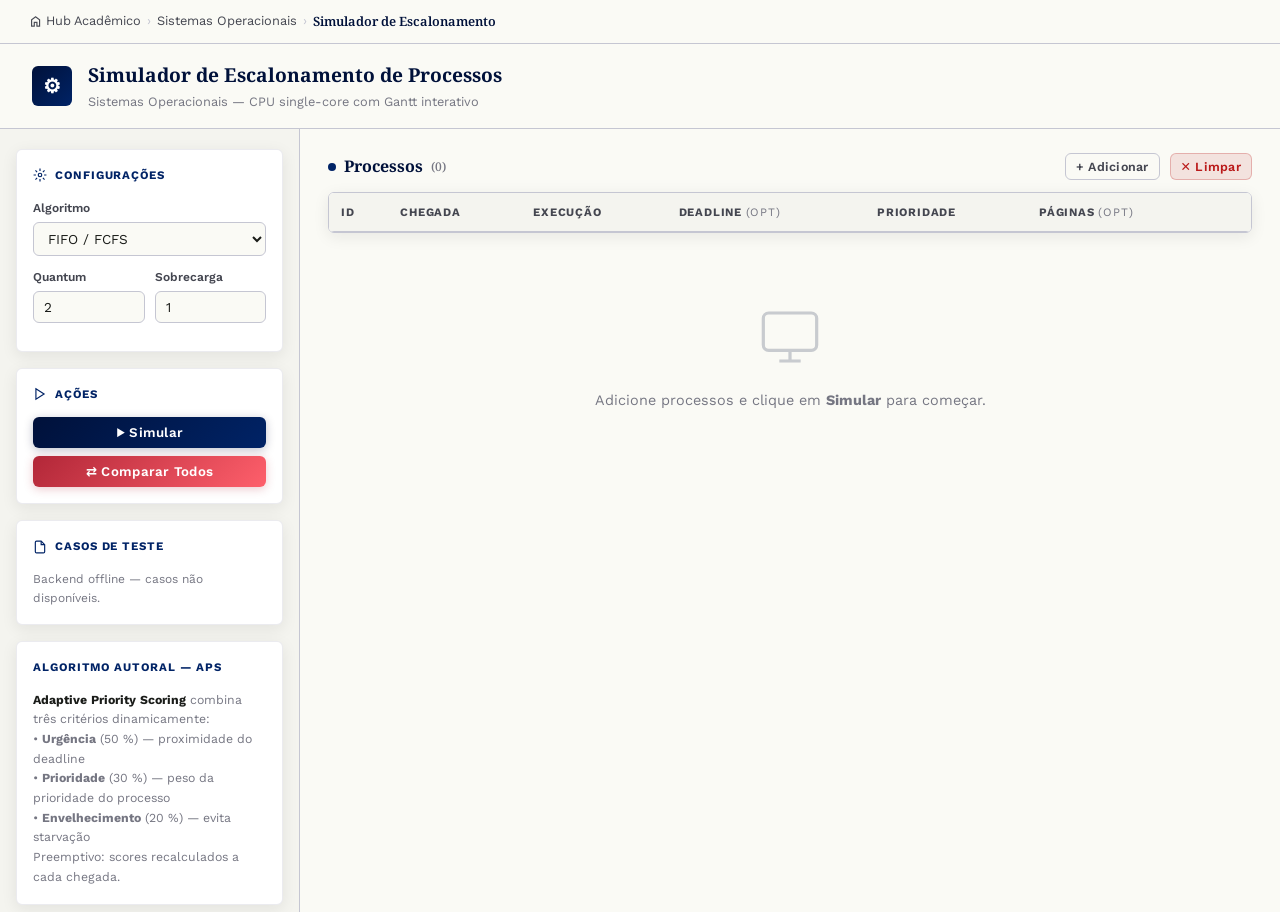
<file: so/simuladores/escalonamento/index.html>
<!DOCTYPE html>
<html lang="pt-BR">
<head>
  <meta charset="UTF-8" />
  <meta name="viewport" content="width=device-width, initial-scale=1.0" />
  <title>Simulador de Escalonamento — SO · Hub Acadêmico</title>
  <link rel="preconnect" href="https://fonts.googleapis.com" />
  <link href="https://fonts.googleapis.com/css2?family=Noto+Serif:ital,wght@0,400;0,700;1,400&family=Work+Sans:wght@300;400;500;600;700&display=swap" rel="stylesheet" />
  <link href="https://fonts.googleapis.com/css2?family=Material+Symbols+Outlined:opsz,wght,FILL,GRAD@24,300,0,0" rel="stylesheet" />
  <link rel="stylesheet" href="style.css" />
  <style>
    /* ── Portal nav strip ────────────────────── */
    .portal-nav {
      position: fixed;
      top: 0;
      width: 100%;
      z-index: 200;
      background: rgba(250,250,245,.92);
      backdrop-filter: blur(14px);
      -webkit-backdrop-filter: blur(14px);
      border-bottom: 1px solid var(--border);
      height: 44px;
      display: flex;
      align-items: center;
      padding: 0 28px;
      gap: 6px;
      font-family: var(--font-body);
      font-size: .8rem;
    }
    .portal-nav a {
      color: var(--text-mid);
      text-decoration: none;
      display: flex;
      align-items: center;
      gap: 3px;
      transition: color .2s;
    }
    .portal-nav a:hover { color: var(--primary); }
    .portal-nav .sep { color: var(--border); }
    .portal-nav .current {
      color: var(--primary);
      font-weight: 600;
      font-family: var(--font-head);
    }
    .portal-nav .material-symbols-outlined { font-size: .95rem; }

    /* Shift everything down to account for portal-nav */
    header {
      top: 44px !important;
    }
    .sidebar {
      top: calc(44px + 73px) !important;
      height: calc(100vh - 44px - 73px) !important;
    }
    .main-layout {
      min-height: calc(100vh - 44px - 73px);
    }
    body {
      padding-top: 44px;
    }
  </style>
</head>
<body>

<!-- Portal navigation strip -->
<nav class="portal-nav">
  <a href="../../../index.html">
    <span class="material-symbols-outlined">home</span>
    Hub Acadêmico
  </a>
  <span class="sep">›</span>
  <a href="../../index.html">Sistemas Operacionais</a>
  <span class="sep">›</span>
  <span class="current">Simulador de Escalonamento</span>
</nav>

<!-- Loading overlay -->
<div class="loading-overlay hidden" id="loadingOverlay">
  <div class="spinner"></div>
  <span class="loading-text">Simulando...</span>
</div>

<!-- Header -->
<header>
  <div class="logo">⚙</div>
  <div>
    <h1>Simulador de Escalonamento de Processos</h1>
    <p>Sistemas Operacionais — CPU single-core com Gantt interativo</p>
  </div>
</header>

<div class="main-layout">

  <!-- ══════════════ SIDEBAR ══════════════ -->
  <aside class="sidebar">

    <!-- Config -->
    <div class="card">
      <div class="card-title">
        <svg viewBox="0 0 24 24" fill="none" stroke="currentColor" stroke-width="2"><circle cx="12" cy="12" r="3"/><path d="M12 1v4M12 19v4M4.22 4.22l2.83 2.83M16.95 16.95l2.83 2.83M1 12h4M19 12h4M4.22 19.78l2.83-2.83M16.95 7.05l2.83-2.83"/></svg>
        Configurações
      </div>

      <div class="form-row">
        <label>Algoritmo</label>
        <select id="selectAlg">
          <option value="fcfs">FIFO / FCFS</option>
          <option value="sjf">SJF — Shortest Job First</option>
          <option value="round_robin">Round Robin</option>
          <option value="priority">Prioridade Preemptiva</option>
          <option value="edf">EDF — Earliest Deadline First</option>
          <option value="cfs">CFS-Sim — Completely Fair Scheduler</option>
          <option value="autoral">APS — Autoral</option>
          <option value="todos">— Todos (comparar) —</option>
        </select>
      </div>

      <div class="form-grid-2">
        <div class="form-row">
          <label>Quantum</label>
          <input type="number" id="cfgQuantum" value="2" min="1" max="100" />
        </div>
        <div class="form-row">
          <label>Sobrecarga</label>
          <input type="number" id="cfgOverhead" value="1" min="0" max="20" />
        </div>
      </div>
    </div>

    <!-- Actions -->
    <div class="card">
      <div class="card-title">
        <svg viewBox="0 0 24 24" fill="none" stroke="currentColor" stroke-width="2"><polygon points="5 3 19 12 5 21 5 3"/></svg>
        Ações
      </div>
      <div class="btn-group">
        <button class="btn btn-primary btn-full" id="btnRun">▶ Simular</button>
        <button class="btn btn-success btn-full" id="btnCompare">⇄ Comparar Todos</button>
      </div>
    </div>

    <!-- Casos prontos -->
    <div class="card">
      <div class="card-title">
        <svg viewBox="0 0 24 24" fill="none" stroke="currentColor" stroke-width="2"><path d="M14 2H6a2 2 0 00-2 2v16a2 2 0 002 2h12a2 2 0 002-2V8z"/><path d="M14 2v6h6"/></svg>
        Casos de Teste
      </div>
      <div id="casosList" class="btn-group">
        <span style="font-size:.78rem;color:var(--text-muted)">Carregando casos...</span>
      </div>
    </div>

    <!-- APS info -->
    <div class="card">
      <div class="card-title">Algoritmo Autoral — APS</div>
      <p style="font-size:.77rem;color:var(--text-muted);line-height:1.6">
        <strong style="color:var(--text)">Adaptive Priority Scoring</strong> combina três critérios dinamicamente:<br>
        • <strong>Urgência</strong> (50 %) — proximidade do deadline<br>
        • <strong>Prioridade</strong> (30 %) — peso da prioridade do processo<br>
        • <strong>Envelhecimento</strong> (20 %) — evita starvação<br>
        Preemptivo: scores recalculados a cada chegada.
      </p>
    </div>

  </aside>

  <!-- ══════════════ CONTENT ══════════════ -->
  <main class="content">

    <!-- Process editor -->
    <section>
      <div class="section-header">
        <div class="section-title">
          <span class="dot"></span>
          Processos
          <span id="procCount" style="font-size:.75rem;color:var(--text-muted);font-weight:500">(0)</span>
        </div>
        <div class="toolbar">
          <button class="btn btn-ghost btn-sm" id="btnAddProc">+ Adicionar</button>
          <button class="btn btn-danger btn-sm" id="btnClearProcs">✕ Limpar</button>
        </div>
      </div>

      <div class="table-wrapper">
        <table id="procTable">
          <thead>
            <tr>
              <th>ID</th>
              <th>Chegada</th>
              <th>Execução</th>
              <th>Deadline <span style="color:var(--text-muted);font-weight:400">(opt)</span></th>
              <th>Prioridade</th>
              <th>Páginas <span style="color:var(--text-muted);font-weight:400">(opt)</span></th>
              <th></th>
            </tr>
          </thead>
          <tbody id="procBody"></tbody>
        </table>
      </div>
    </section>

    <!-- Results -->
    <section id="resultsSection" class="hidden">

      <div id="compareTabs" class="tabs hidden"></div>

      <div>
        <div class="section-header">
          <div class="section-title"><span class="dot" style="background:var(--secondary)"></span>Gráfico de Gantt</div>
          <span id="algLabel" style="font-size:.8rem;color:var(--primary-med);font-weight:600"></span>
        </div>
        <!-- Step controls (visible only in step mode) -->
        <div id="stepControls" style="display:none;align-items:center;gap:10px;margin:10px 0 4px;flex-wrap:wrap">
          <button id="btnPrevStep" class="btn btn-ghost btn-sm" onclick="prevStep()">← Anterior</button>
          <span id="stepLabel" style="font-size:.8rem;color:var(--text-muted);font-weight:500;min-width:120px;text-align:center"></span>
          <button id="btnNextStep" class="btn btn-primary btn-sm" onclick="nextStep()">Próximo →</button>
          <button id="btnShowAll" class="btn btn-ghost btn-sm" onclick="showAllSteps()" style="margin-left:4px">Ver tudo</button>
        </div>
        <div class="gantt-wrapper">
          <canvas id="ganttCanvas" height="160"></canvas>
        </div>
        <div class="gantt-legend" id="ganttLegend"></div>
      </div>

      <div id="metricsDiv" style="display:none">
        <div class="section-title" style="margin-bottom:12px"><span class="dot" style="background:var(--warn)"></span>Métricas Globais</div>
        <div class="metrics-grid" id="metricsGrid"></div>
      </div>

      <div id="resultTableDiv" style="display:none">
        <div class="section-title" style="margin-bottom:12px"><span class="dot" style="background:var(--danger)"></span>Resultados por Processo</div>
        <div class="table-wrapper">
          <table class="result-table" id="resultTable">
            <thead>
              <tr>
                <th>ID</th><th>Chegada</th><th>Execução</th><th class="col-deadline">Deadline</th>
                <th>Prioridade</th><th>Início(s)</th><th>Término</th>
                <th>Espera</th><th>Turnaround</th><th class="col-deadline">Deadline OK?</th>
              </tr>
            </thead>
            <tbody id="resultBody"></tbody>
          </table>
        </div>
      </div>

      <!-- APS Score Log — só visível quando algoritmo = autoral -->
      <div id="apsScoreLog" style="display:none">
        <div class="section-title" style="margin-bottom:12px">
          <span class="dot" style="background:#7c6f2a"></span>
          Decisões APS — Score por Processo
        </div>
        <div id="apsScoreBody"></div>
      </div>

      <div id="compareSection" class="hidden">
        <div class="section-title" style="margin-bottom:12px"><span class="dot" style="background:var(--primary-dim)"></span>Comparação de Algoritmos</div>
        <div class="table-wrapper">
          <table class="compare-table" id="compareTable">
            <thead>
              <tr>
                <th>Algoritmo</th><th>Espera Média</th><th>Turnaround Médio</th><th>Preempções</th>
              </tr>
            </thead>
            <tbody id="compareBody"></tbody>
          </table>
        </div>
      </div>

    </section>

    <!-- Empty state -->
    <div class="empty-state" id="emptyState">
      <svg width="64" height="64" viewBox="0 0 24 24" fill="none" stroke="currentColor" stroke-width="1.2">
        <rect x="2" y="3" width="20" height="14" rx="2"/><path d="M8 21h8M12 17v4"/>
      </svg>
      <p>Adicione processos e clique em <strong>Simular</strong> para começar.</p>
    </div>

  </main>
</div>

<script src="script.js"></script>
</body>
</html>
</file>
<file: so/simuladores/escalonamento/style.css>
/* ─── Reset & Base ─────────────────────────────────────────── */
*, *::before, *::after { box-sizing: border-box; margin: 0; padding: 0; }

:root {
  /* PSB UFBA Design System — Material Design 3 */
  --bg:              #fafaf5;
  --surface:         #f4f4ef;
  --surface2:        #ffffff;
  --surface-high:    #e8e8e3;
  --border:          #c5c6d2;
  --border-soft:     rgba(197,198,210,.35);

  --primary:         #00113a;
  --primary-med:     #002366;
  --primary-dim:     #435b9f;
  --primary-fixed:   #dbe1ff;

  --secondary:       #b22738;
  --secondary-med:   #fe5f6b;
  --secondary-fixed: #ffdad9;

  --danger:          #ba1a1a;
  --warn:            #6c5e06;
  --warn-container:  #f7e382;

  --text:            #1a1c19;
  --text-mid:        #444650;
  --text-muted:      #757682;

  --radius:   6px;
  --radius-lg: 10px;
  --radius-full: 999px;
  --shadow:   0 4px 16px rgba(26,28,25,.08);
  --shadow-md: 0 8px 28px rgba(26,28,25,.12);

  --font-body: 'Work Sans', system-ui, sans-serif;
  --font-head: 'Noto Serif', Georgia, serif;

  /* Process palette */
  --c0:#002366; --c1:#b22738; --c2:#6c5e06; --c3:#1b6b4a;
  --c4:#435b9f; --c5:#8b4513; --c6:#2d6a8c; --c7:#6b2d5e;
  --c8:#3d6b3d; --c9:#7a4a00;
}

html { scroll-behavior: smooth; }

body {
  font-family: var(--font-body);
  background: var(--bg);
  color: var(--text);
  min-height: 100vh;
  line-height: 1.6;
}

/* ─── Header ───────────────────────────────────────────────── */
header {
  background: rgba(250,250,245,.92);
  border-bottom: 1px solid var(--border);
  padding: 16px 32px;
  display: flex;
  align-items: center;
  gap: 16px;
  position: sticky;
  top: 0;
  z-index: 100;
  backdrop-filter: blur(14px);
  -webkit-backdrop-filter: blur(14px);
}

header .logo {
  width: 40px; height: 40px;
  background: linear-gradient(135deg, var(--primary), var(--primary-med));
  border-radius: var(--radius);
  display: flex; align-items: center; justify-content: center;
  font-size: 20px; font-weight: 700; color: #fff;
  flex-shrink: 0;
  font-family: var(--font-head);
}

header h1 {
  font-size: 1.2rem;
  font-weight: 700;
  font-family: var(--font-head);
  color: var(--primary);
}

header p { font-size: .8rem; color: var(--text-muted); margin-top: 1px; }

/* ─── Layout ───────────────────────────────────────────────── */
.main-layout {
  display: grid;
  grid-template-columns: 300px 1fr;
  gap: 0;
  min-height: calc(100vh - 73px);
}

/* ─── Sidebar ──────────────────────────────────────────────── */
.sidebar {
  background: var(--surface);
  border-right: 1px solid var(--border);
  padding: 20px 16px;
  display: flex;
  flex-direction: column;
  gap: 16px;
  overflow-y: auto;
  position: sticky;
  top: 73px;
  height: calc(100vh - 73px);
}

/* ─── Cards ────────────────────────────────────────────────── */
.card {
  background: var(--surface2);
  border: 1px solid var(--border-soft);
  border-radius: var(--radius);
  padding: 16px;
  box-shadow: var(--shadow);
}

.card-title {
  font-size: .72rem;
  font-weight: 700;
  text-transform: uppercase;
  letter-spacing: .08em;
  color: var(--primary-med);
  margin-bottom: 14px;
  display: flex;
  align-items: center;
  gap: 8px;
}

.card-title svg { width: 14px; height: 14px; }

/* ─── Form controls ────────────────────────────────────────── */
.form-row {
  display: flex;
  flex-direction: column;
  gap: 4px;
  margin-bottom: 12px;
}

.form-row:last-child { margin-bottom: 0; }

label {
  font-size: .75rem;
  color: var(--text-mid);
  font-weight: 600;
}

input, select {
  background: var(--bg);
  border: 1px solid var(--border);
  border-radius: var(--radius);
  color: var(--text);
  font-size: .85rem;
  padding: 7px 10px;
  width: 100%;
  transition: border-color .2s, box-shadow .2s;
  font-family: var(--font-body);
}

input:focus, select:focus {
  outline: none;
  border-color: var(--primary-med);
  box-shadow: 0 0 0 3px rgba(0,35,102,.12);
}

select option { background: var(--surface2); color: var(--text); }

.form-grid-2 {
  display: grid;
  grid-template-columns: 1fr 1fr;
  gap: 10px;
}

/* ─── Buttons ──────────────────────────────────────────────── */
.btn {
  display: inline-flex;
  align-items: center;
  justify-content: center;
  gap: 6px;
  padding: 8px 16px;
  border-radius: var(--radius);
  border: none;
  cursor: pointer;
  font-size: .83rem;
  font-weight: 600;
  font-family: var(--font-body);
  transition: all .2s;
  white-space: nowrap;
  letter-spacing: .02em;
}

.btn-primary {
  background: linear-gradient(135deg, var(--primary), var(--primary-med));
  color: #fff;
  box-shadow: 0 2px 10px rgba(0,17,58,.25);
}
.btn-primary:hover { filter: brightness(1.1); transform: translateY(-1px); box-shadow: 0 4px 16px rgba(0,17,58,.3); }

.btn-success {
  background: linear-gradient(135deg, var(--secondary), var(--secondary-med));
  color: #fff;
  box-shadow: 0 2px 10px rgba(178,39,56,.25);
}
.btn-success:hover { filter: brightness(1.08); transform: translateY(-1px); }

.btn-danger {
  background: rgba(186,26,26,.1);
  color: var(--danger);
  border: 1px solid rgba(186,26,26,.25);
}
.btn-danger:hover { background: rgba(186,26,26,.18); }

.btn-ghost {
  background: transparent;
  color: var(--text-mid);
  border: 1px solid var(--border);
}
.btn-ghost:hover { background: var(--surface-high); color: var(--text); }

.btn-sm { padding: 5px 10px; font-size: .78rem; }

.btn-full { width: 100%; }

.btn-group {
  display: flex;
  flex-direction: column;
  gap: 8px;
}

/* ─── Content area ─────────────────────────────────────────── */
.content {
  padding: 24px 28px;
  display: flex;
  flex-direction: column;
  gap: 24px;
  overflow-y: auto;
  background: var(--bg);
}

/* ─── Process table ────────────────────────────────────────── */
.table-wrapper {
  overflow-x: auto;
  border-radius: var(--radius);
  border: 1px solid var(--border);
  box-shadow: var(--shadow);
}

table {
  width: 100%;
  border-collapse: collapse;
  font-size: .83rem;
  background: var(--surface2);
}

thead th {
  background: var(--surface);
  color: var(--text-mid);
  font-size: .71rem;
  font-weight: 700;
  text-transform: uppercase;
  letter-spacing: .07em;
  padding: 10px 12px;
  text-align: left;
  border-bottom: 1px solid var(--border);
  white-space: nowrap;
}

tbody tr {
  border-bottom: 1px solid rgba(197,198,210,.4);
  transition: background .15s;
}

tbody tr:last-child { border-bottom: none; }
tbody tr:hover { background: rgba(0,17,58,.03); }

tbody td {
  padding: 9px 12px;
  vertical-align: middle;
  color: var(--text);
}

tbody td input {
  padding: 5px 8px;
  font-size: .82rem;
  min-width: 60px;
}

.pid-badge {
  display: inline-flex;
  align-items: center;
  justify-content: center;
  width: 28px; height: 28px;
  border-radius: 4px;
  font-weight: 700;
  font-size: .75rem;
  color: #fff;
}

/* ─── Action toolbar ───────────────────────────────────────── */
.toolbar {
  display: flex;
  gap: 10px;
  flex-wrap: wrap;
  align-items: center;
}

/* ─── Section headings ─────────────────────────────────────── */
.section-header {
  display: flex;
  align-items: center;
  justify-content: space-between;
  gap: 12px;
  margin-bottom: 12px;
}

.section-title {
  font-size: 1rem;
  font-weight: 700;
  font-family: var(--font-head);
  color: var(--primary);
  display: flex;
  align-items: center;
  gap: 8px;
}

.section-title .dot {
  width: 8px; height: 8px;
  border-radius: 50%;
  background: var(--primary-med);
}

/* ─── Gantt ────────────────────────────────────────────────── */
.gantt-wrapper {
  overflow-x: auto;
  background: var(--surface2);
  border-radius: var(--radius);
  border: 1px solid var(--border);
  padding: 8px 0 4px;
  box-shadow: var(--shadow);
}

#ganttCanvas {
  display: block;
  cursor: default;
}

.gantt-legend {
  display: flex;
  gap: 20px;
  flex-wrap: wrap;
  margin-top: 10px;
  font-size: .78rem;
}

.legend-item {
  display: flex;
  align-items: center;
  gap: 6px;
  color: var(--text-mid);
}

.legend-dot {
  width: 12px; height: 12px;
  border-radius: 2px;
  flex-shrink: 0;
}

/* ─── Metrics grid ─────────────────────────────────────────── */
.metrics-grid {
  display: grid;
  grid-template-columns: repeat(auto-fill, minmax(160px, 1fr));
  gap: 12px;
}

.metric-card {
  background: var(--surface2);
  border: 1px solid var(--border-soft);
  border-radius: var(--radius);
  padding: 16px;
  text-align: center;
  box-shadow: var(--shadow);
  border-top: 3px solid var(--primary-med);
  transition: transform .2s, box-shadow .2s;
}

.metric-card:hover {
  transform: translateY(-3px);
  box-shadow: var(--shadow-md);
}

.metric-value {
  font-size: 1.6rem;
  font-weight: 700;
  font-family: var(--font-head);
  color: var(--primary);
  line-height: 1.2;
}

.metric-label {
  font-size: .72rem;
  color: var(--text-muted);
  margin-top: 4px;
  font-weight: 600;
  text-transform: uppercase;
  letter-spacing: .05em;
}

/* ─── Results table ────────────────────────────────────────── */
.result-table th { text-align: center; }
.result-table td { text-align: center; }

.badge-ok {
  display: inline-block;
  padding: 2px 9px;
  border-radius: var(--radius-full);
  font-size: .72rem;
  font-weight: 700;
  background: rgba(27,107,74,.12);
  color: #1b6b4a;
}

.badge-fail {
  display: inline-block;
  padding: 2px 9px;
  border-radius: var(--radius-full);
  font-size: .72rem;
  font-weight: 700;
  background: rgba(186,26,26,.12);
  color: var(--danger);
}

.badge-none {
  display: inline-block;
  padding: 2px 9px;
  border-radius: var(--radius-full);
  font-size: .72rem;
  color: var(--text-muted);
}

/* ─── Compare table ────────────────────────────────────────── */
.compare-table th:first-child { text-align: left; }
.compare-table td:first-child { text-align: left; font-weight: 600; }

.compare-table tr.best-row td { color: var(--primary-med); font-weight: 700; }

/* ─── Tabs ─────────────────────────────────────────────────── */
.tabs {
  display: flex;
  gap: 2px;
  border-bottom: 2px solid var(--border);
  margin-bottom: 18px;
  flex-wrap: wrap;
}

.tab-btn {
  padding: 8px 16px;
  font-size: .8rem;
  font-weight: 600;
  border: none;
  background: transparent;
  color: var(--text-muted);
  cursor: pointer;
  border-bottom: 2px solid transparent;
  margin-bottom: -2px;
  transition: all .2s;
  font-family: var(--font-body);
  border-radius: var(--radius) var(--radius) 0 0;
}

.tab-btn:hover { color: var(--text); background: var(--surface); }
.tab-btn.active { color: var(--primary-med); border-bottom-color: var(--primary-med); background: var(--surface2); }

/* ─── Loading overlay ──────────────────────────────────────── */
.loading-overlay {
  position: fixed; inset: 0;
  background: rgba(250,250,245,.85);
  backdrop-filter: blur(6px);
  display: flex;
  flex-direction: column;
  align-items: center;
  justify-content: center;
  z-index: 999;
  gap: 16px;
}

.spinner {
  width: 44px; height: 44px;
  border: 3px solid var(--border);
  border-top-color: var(--primary-med);
  border-radius: 50%;
  animation: spin .7s linear infinite;
}

@keyframes spin { to { transform: rotate(360deg); } }

.loading-text { color: var(--text-mid); font-size: .9rem; font-weight: 600; }

.hidden { display: none !important; }

/* ─── Toast ────────────────────────────────────────────────── */
.toast {
  position: fixed;
  bottom: 28px; right: 28px;
  background: var(--surface2);
  border: 1px solid var(--border);
  border-radius: var(--radius);
  padding: 14px 20px;
  font-size: .85rem;
  box-shadow: var(--shadow-md);
  z-index: 9999;
  max-width: 340px;
  animation: slideUp .3s ease;
  color: var(--text);
}

.toast.error { border-left: 4px solid var(--danger); color: var(--danger); }
.toast.success { border-left: 4px solid #1b6b4a; color: #1b6b4a; }

@keyframes slideUp {
  from { transform: translateY(20px); opacity: 0; }
  to   { transform: translateY(0);    opacity: 1; }
}

/* ─── Empty state ──────────────────────────────────────────── */
.empty-state {
  text-align: center;
  padding: 48px 24px;
  color: var(--text-muted);
}

.empty-state svg { opacity: .2; margin-bottom: 12px; stroke: var(--primary); }
.empty-state p { font-size: .9rem; }

/* ─── Scrollbar ────────────────────────────────────────────── */
::-webkit-scrollbar { width: 5px; height: 5px; }
::-webkit-scrollbar-track { background: var(--bg); }
::-webkit-scrollbar-thumb { background: var(--border); border-radius: 3px; }
::-webkit-scrollbar-thumb:hover { background: var(--text-muted); }

/* ─── Responsive ───────────────────────────────────────────── */
@media (max-width: 900px) {
  .main-layout { grid-template-columns: 1fr; }
  .sidebar { position: static; height: auto; }
  .content { padding: 16px; }
}
</file>
